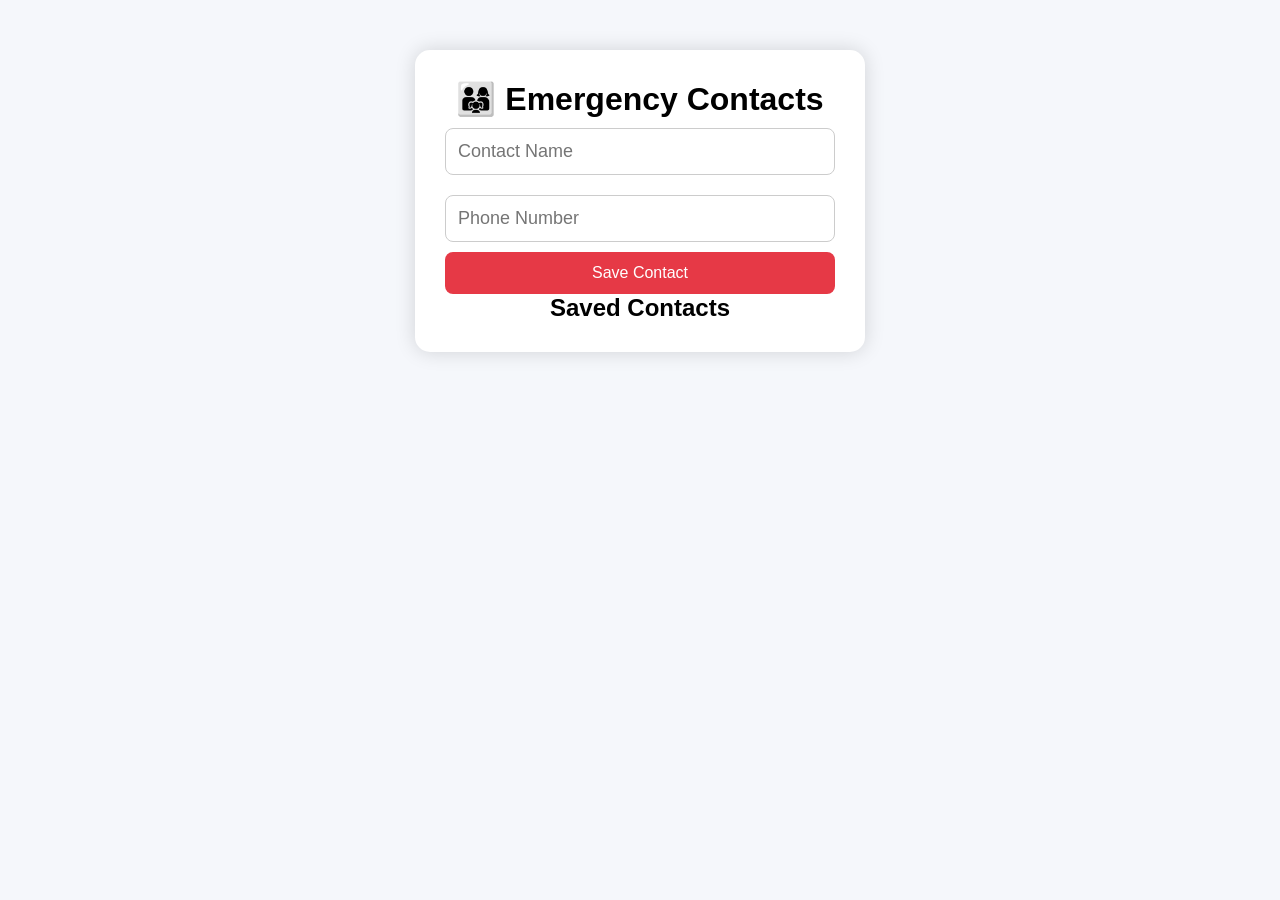
<file: contacts.html>
<!DOCTYPE html>
<html lang="en">

<head>

<meta charset="UTF-8">
<meta name="viewport" content="width=device-width, initial-scale=1.0">

<title>Emergency Contacts</title>

<link rel="stylesheet" href="css/style.css">

</head>

<body>

<div class="contact-page">

<h1>👨‍👩‍👧 Emergency Contacts</h1>

<input type="text" id="name" placeholder="Contact Name">

<input type="text" id="phone" placeholder="Phone Number">

<button onclick="saveContact()">

Save Contact

</button>

<h2>Saved Contacts</h2>

<div id="contactList">

</div>

</div>

<script src="js/contacts.js"></script>

</body>

</html>
</file>
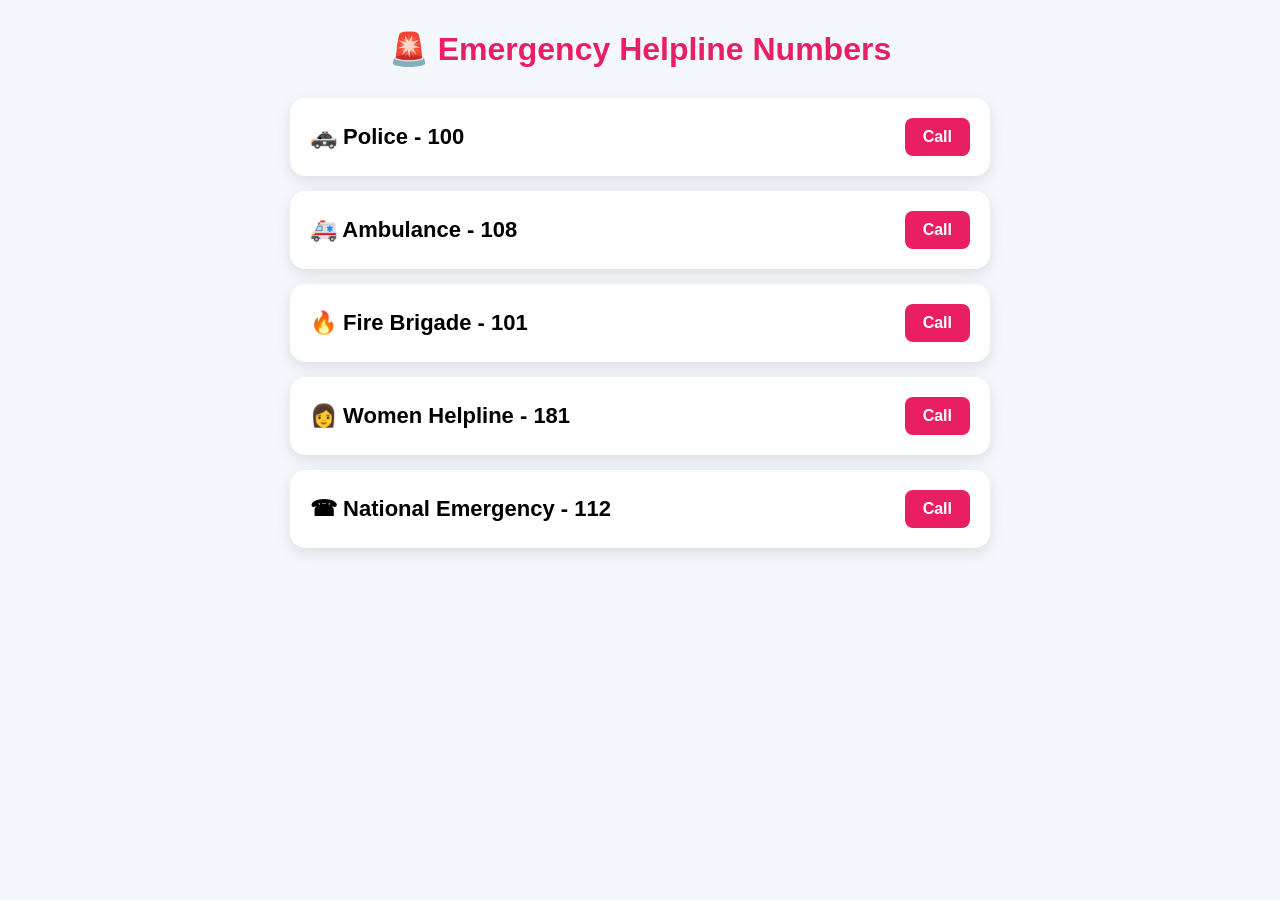
<file: emergency.html>
<!DOCTYPE html>
<html lang="en">
<head>

<meta charset="UTF-8">
<meta name="viewport" content="width=device-width, initial-scale=1.0">

<title>Emergency Numbers</title>

<link rel="stylesheet" href="css/style.css">

<style>

body{
font-family:Arial,sans-serif;
background:#f4f7fb;
margin:0;
padding:30px;
}

.container{
max-width:700px;
margin:auto;
}

h1{
text-align:center;
color:#e91e63;
margin-bottom:30px;
}

.card{
background:white;
padding:20px;
margin:15px 0;
border-radius:15px;
box-shadow:0 5px 15px rgba(0,0,0,.1);
display:flex;
justify-content:space-between;
align-items:center;
}

.card h2{
margin:0;
font-size:22px;
}

.call-btn{
background:#e91e63;
color:white;
padding:10px 18px;
text-decoration:none;
border-radius:8px;
font-weight:bold;
}

.call-btn:hover{
background:#c2185b;
}

</style>

</head>

<body>

<div class="container">

<h1>🚨 Emergency Helpline Numbers</h1>

<div class="card">
<h2>🚓 Police - 100</h2>
<a href="tel:100" class="call-btn">Call</a>
</div>

<div class="card">
<h2>🚑 Ambulance - 108</h2>
<a href="tel:108" class="call-btn">Call</a>
</div>

<div class="card">
<h2>🔥 Fire Brigade - 101</h2>
<a href="tel:101" class="call-btn">Call</a>
</div>

<div class="card">
<h2>👩 Women Helpline - 181</h2>
<a href="tel:181" class="call-btn">Call</a>
</div>

<div class="card">
<h2>☎ National Emergency - 112</h2>
<a href="tel:112" class="call-btn">Call</a>
</div>

</div>

</body>
</html>
</file>
<file: css/style.css>
/* Reset */
*{
    margin:0;
    padding:0;
    box-sizing:border-box;
}

body{
    font-family: Arial, sans-serif;
    background:#f5f7fb;
}

/* Navbar */
.navbar{
    display:flex;
    justify-content:space-between;
    align-items:center;
    padding:15px 50px;
    background:#0A2647;
}

.logo{
    color:white;
    font-size:28px;
    font-weight:bold;
}

.nav-links{
    display:flex;
    list-style:none;
}

.nav-links li{
    margin-left:25px;
}

.nav-links a{
    text-decoration:none;
    color:white;
    font-size:18px;
    transition:0.3s;
}

.nav-links a:hover{
    color:#E63946;
}

.login-btn{
    background:#E63946;
    padding:8px 18px;
    border-radius:5px;
}
/* ================= HERO SECTION ================= */

.hero{
    background:#0A2647;
    color:white;
    text-align:center;
    padding:120px 20px;
}

.hero-text{
    max-width:800px;
    margin:auto;
}

.hero h1{
    font-size:52px;
    margin-bottom:20px;
}

.hero p{
    font-size:20px;
    line-height:35px;
    margin-bottom:40px;
}

.hero-btn{
    display:inline-block;
    background:#E63946;
    color:white;
    text-decoration:none;
    padding:15px 35px;
    border-radius:8px;
    font-size:18px;
    font-weight:bold;
}

.hero-btn:hover{
    background:#c62839;
}/* ================= ABOUT ================= */

.about{

    padding:80px 20px;

    text-align:center;

    background:white;

}

.about h2{

    font-size:40px;

    color:#0A2647;

    margin-bottom:20px;

}

.about p{

    width:80%;

    margin:auto;

    font-size:20px;

    line-height:35px;

    color:#555;

}
/* ================= FEATURES SECTION ================= */

.features{
    padding:80px 40px;
    background:#f4f4f4;
    text-align:center;
}

.features h2{
    font-size:40px;
    color:#0A2647;
    margin-bottom:50px;
}

.feature-container{
    display:grid;
    grid-template-columns:repeat(3,1fr);
    gap:30px;
}

.card{
    background:white;
    padding:30px;
    border-radius:12px;
    box-shadow:0 5px 15px rgba(0,0,0,0.15);
    transition:0.3s;
}

.card:hover{
    transform:translateY(-10px);
}

.card h3{
    color:#E63946;
    margin-bottom:15px;
}

.card p{
    color:#555;
    line-height:25px;
}
/* ================= EMERGENCY SECTION ================= */

.emergency{
    background:#E63946;
    color:white;
    text-align:center;
    padding:70px 20px;
}

.emergency h2{
    font-size:40px;
    margin-bottom:20px;
}

.emergency p{
    font-size:20px;
    max-width:800px;
    margin:auto;
    line-height:35px;
    margin-bottom:30px;
}

.emergency-btn{
    display:inline-block;
    background:white;
    color:#E63946;
    text-decoration:none;
    padding:15px 35px;
    border-radius:8px;
    font-size:18px;
    font-weight:bold;
    transition:0.3s;
}

.emergency-btn:hover{
    background:#0A2647;
    color:white;
}
/* ================= CONTACT SECTION ================= */

.contact{
    padding:80px 20px;
    background:white;
    text-align:center;
}

.contact h2{
    font-size:40px;
    color:#0A2647;
    margin-bottom:40px;
}

.contact-container{
    display:flex;
    justify-content:center;
    gap:30px;
    flex-wrap:wrap;
}

.contact-box{
    width:250px;
    background:#f5f5f5;
    padding:25px;
    border-radius:12px;
    box-shadow:0 5px 15px rgba(0,0,0,0.1);
    transition:0.3s;
}

.contact-box:hover{
    transform:translateY(-8px);
}

.contact-box h3{
    color:#E63946;
    margin-bottom:10px;
}/* ================= FOOTER ================= */

footer{
    background:#0A2647;
    color:white;
    text-align:center;
    padding:25px;
}

footer p{
    margin:5px 0;
}
/* ================= LOGIN ================= */

.login-container{

    height:100vh;

    display:flex;

    justify-content:center;

    align-items:center;

    background:#0A2647;

}

.login-box{

    width:380px;

    background:white;

    padding:40px;

    border-radius:12px;

    text-align:center;

    box-shadow:0 10px 20px rgba(0,0,0,.2);

}

.login-box h2{

    margin-bottom:25px;

    color:#0A2647;

}

.login-box input{

    width:100%;

    padding:15px;

    margin:12px 0;

    border:1px solid #ccc;

    border-radius:8px;

}

.login-box button{

    width:100%;

    padding:15px;

    border:none;

    background:#E63946;

    color:white;

    border-radius:8px;

    cursor:pointer;

    font-size:18px;

}

.login-box button:hover{

    background:#c62839;

}

.login-box p{

    margin-top:20px;

}/* ================= SOS PAGE ================= */

.sos-container{

text-align:center;

padding:60px;

background:#f5f5f5;

min-height:100vh;

}

.sos-container h1{

font-size:45px;

color:#E63946;

margin-bottom:20px;

}

.sos-container p{

font-size:22px;

margin-bottom:40px;

}

.sos-btn{

background:red;

color:white;

padding:20px 60px;

font-size:28px;

border:none;

border-radius:12px;

cursor:pointer;

animation:pulse 1s infinite;

}

@keyframes pulse{

0%{transform:scale(1);}

50%{transform:scale(1.08);}

100%{transform:scale(1);}

}

.normal-btn{

margin-top:15px;

padding:15px 35px;

font-size:18px;

border:none;

background:#0A2647;

color:white;

border-radius:8px;

cursor:pointer;

}

#location{

margin-top:40px;

font-size:22px;

font-weight:bold;

color:#0A2647;

}/* ================= REPORT PAGE ================= */

.report-container{

max-width:700px;

margin:50px auto;

background:white;

padding:40px;

border-radius:12px;

box-shadow:0 5px 20px rgba(0,0,0,.15);

}

.report-container h1{

text-align:center;

margin-bottom:30px;

color:#E63946;

}

.report-container input,
.report-container select,
.report-container textarea{

width:100%;

padding:15px;

margin:15px 0;

border:1px solid #ccc;

border-radius:8px;

font-size:16px;

}

.report-container button{

width:100%;

padding:15px;

background:#E63946;

color:white;

border:none;

border-radius:8px;

font-size:18px;

cursor:pointer;

}

#successMessage{

margin-top:20px;

text-align:center;

color:green;

font-size:20px;

font-weight:bold;

}/* ================= DASHBOARD ================= */

.dashboard{

padding:60px;

background:#f5f5f5;

min-height:100vh;

text-align:center;

}

.dashboard h1{

color:#0A2647;

margin-bottom:10px;

}

.dashboard p{

margin-bottom:40px;

}

.dashboard-grid{

display:grid;

grid-template-columns:repeat(3,1fr);

gap:30px;

}

.dash-card{

background:white;

padding:40px;

border-radius:15px; 

transition: .3s;
cursor: pointer;

text-decoration:none;

color:black;

box-shadow:0 5px 15px rgba(0,0,0,.15);

transition:.3s;

}

.dash-card:hover{

transform:translateY(-10px);

background:#0A2647;

color:white;

}/* ================= CONTACT PAGE ================= */

.contact-page{

width:600px;

margin:50px auto;

background:white;

padding:40px;

border-radius:15px;

box-shadow:0 5px 20px rgba(0,0,0,.2);

text-align:center;

}

.contact-page input{

width:100%;

padding:15px;

margin:15px 0;

font-size:18px;

border-radius:8px;

border:1px solid #ccc;

}

.contact-page button{

padding:15px 35px;

background:#E63946;

color:white;

border:none;

border-radius:8px;

cursor:pointer;

font-size:18px;

}

.contact-page button:hover{

background:#c62839;

}

.contact-item{

display:flex;

justify-content:space-between;

align-items:center;

padding:15px;

margin-top:15px;

background:#f5f5f5;

border-radius:8px;

}

.delete-btn{

background:red;

color:white;

padding:8px 15px;

border:none;

border-radius:5px;

cursor:pointer;

}/* ================= DASHBOARD TOP ================= */

.dashboard-top{
    display:flex;
    justify-content:flex-end;
    margin:20px;
}

.logout-btn{
    background:#E63946;
    color:white;
    border:none;
    padding:12px 25px;
    border-radius:8px;
    cursor:pointer;
    font-size:16px;
    transition:0.3s;
}

.logout-btn:hover{
    background:#0A2647;
}.contact-page{

    width:450px;

    margin:50px auto;

    background:white;

    padding:30px;

    border-radius:15px;

    box-shadow:0 0 20px rgba(0,0,0,.15);

    text-align:center;

}

.contact-page input{

    width:100%;

    padding:12px;

    margin:10px 0;

    border-radius:8px;

    border:1px solid #ccc;

}

.contact-page button{

    width:100%;

    padding:12px;

    background:#E63946;

    color:white;

    border:none;

    border-radius:8px;

    cursor:pointer;

    font-size:16px;

}

.contact-item{

    display:flex;

    justify-content:space-between;

    align-items:center;

    background:#f8f8f8;

    padding:15px;

    margin-top:15px;

    border-radius:10px;

}

.delete-btn{

    background:red;

    color:white;

    border:none;

    padding:8px 15px;

    border-radius:5px;

    cursor:pointer;

}
.dark-mode{

background:#121212;

color:white;


}

.dark-mode .dash-card,
.dark-mode .stat-card{

background:#1f1f1f;

color:white;

}

.dark-mode h1,
.dark-mode h2,
.dark-mode p{

color:white;

}
.welcome-card{

width:90%;

margin:30px auto;

background:linear-gradient(135deg,#ff5f6d,#ffc371);

padding:30px;

border-radius:20px;

text-align:center;

color:white;

box-shadow:0 8px 20px rgba(0,0,0,.2);

animation:fadeIn 1s;

}

.welcome-card h2{

margin-bottom:15px;

font-size:30px;

}

.welcome-card p{

font-size:18px;

line-height:1.6;

}

@keyframes fadeIn{

from{

opacity:0;

transform:translateY(30px);

}

to{

opacity:1;

transform:translateY(0);

}

}
.footer{

margin-top:40px;

background:#222;

color:white;

padding:20px;

text-align:center;

font-size:16px;

}
.dash-card:hover{

transform:translateY(-10px) scale(1.05);

box-shadow:0 10px 25px rgba(0,0,0,.3);

}
.dashboard{

animation:fadeIn 0.8s ease-in-out;

}

@keyframes fadeIn{

from{

opacity:0;

transform:translateY(20px);

}

to{

opacity:1;

transform:translateY(0);

}

}
#loader{

position:fixed;

top:0;

left:0;

width:100%;

height:100%;

background:white;

display:flex;

flex-direction:column;

justify-content:center;

align-items:center;

z-index:9999;

font-size:25px;

}

#loader h1{

color:#e91e63;

margin-bottom:15px;

}
#toast{

position:fixed;

bottom:30px;

right:30px;

background:#4CAF50;

color:white;

padding:15px 25px;

border-radius:10px;

font-size:17px;

display:none;

box-shadow:0 5px 15px rgba(0,0,0,.3);

z-index:9999;

animation:fadeToast .5s;

}

@keyframes fadeToast{

from{

opacity:0;

transform:translateY(20px);

}

to{

opacity:1;

transform:translateY(0);

}

}
/* Mobile Responsive */

@media (max-width:768px){

.dashboard-grid{

display:grid;

grid-template-columns:1fr;

gap:20px;

}

.dashboard{

padding:20px;

}

.welcome-card{

width:95%;

padding:20px;

}

.report-container,
.contact-page,
.sos-container{

width:95%;

margin:auto;

padding:20px;

}

input,
textarea,
select,
button{

width:100%;

font-size:16px;

margin-top:10px;

}

.stat-card{

margin-bottom:15px;

}

}
button{

transition:.3s;

}

button:hover{

transform:scale(1.05);

opacity:.9;

}
input,
textarea,
select{

transition:.3s;

}

input:focus,
textarea:focus,
select:focus{

outline:none;

border:2px solid #e91e63;

box-shadow:0 0 10px rgba(233,30,99,.3);

}
.report-card{

animation:fadeIn .5s;

}
.dash-card{

overflow:hidden;

position:relative;

}

.dash-card::before{

content:"";

position:absolute;

top:0;

left:-100%;

width:100%;

height:100%;

background:rgba(255,255,255,.2);

transition:.5s;

}

.dash-card:hover::before{

left:100%;

}
html{

scroll-behavior:smooth;

}
.password-box{

position:relative;

width:100%;

}

.password-box input{

width:100%;

padding-right:45px;

box-sizing:border-box;

}

.password-box span{

position:absolute;

right:15px;

top:50%;

transform:translateY(-50%);

cursor:pointer;

font-size:20px;

user-select:none;

}
#passwordStrength{

margin-top:8px;

font-weight:bold;

font-size:14px;

}
.profile-section{

text-align:center;

margin-bottom:25px;

}

#profileImage{

width:120px;

height:120px;

border-radius:50%;

object-fit:cover;

border:4px solid #e91e63;

box-shadow:0 5px 15px rgba(0,0,0,.3);

}

#profileUpload{

margin-top:10px;

}
/* ================= MOBILE NAVBAR ================= */

.menu-toggle{
    display:none;
    font-size:30px;
    color:white;
    cursor:pointer;
}

@media screen and (max-width:768px){

    .navbar{
        padding:15px 20px;
        position:relative;
    }

    .menu-toggle{
        display:block;
    }

    .nav-links{
        display:none;
        flex-direction:column;
        position:absolute;
        top:70px;
        left:0;
        width:100%;
        background:#0A2647;
        text-align:center;
        padding:20px 0;
        z-index:1000;
    }

    .nav-links.active{
        display:flex;
    }

    .nav-links li{
        margin:15px 0;
    }

}
/* ================= EDIT PROFILE POPUP ================= */

.edit-btn{

    margin-top:15px;
    padding:10px 20px;
    background:#e91e63;
    color:white;
    border:none;
    border-radius:8px;
    cursor:pointer;
    font-size:16px;
    transition:.3s;

}

.edit-btn:hover{

    background:#c2185b;

}

.modal{

    position:fixed;
    top:0;
    left:0;
    width:100%;
    height:100%;
    background:rgba(0,0,0,.6);
    display:flex;
    justify-content:center;
    align-items:center;
    z-index:9999;

}

.modal-content{

    background:white;
    width:350px;
    max-width:90%;
    padding:25px;
    border-radius:12px;
    text-align:center;
    box-shadow:0 10px 25px rgba(0,0,0,.3);

}

.modal-content h2{

    margin-bottom:20px;
    color:#e91e63;

}

.modal-content input{

    width:90%;
    padding:12px;
    margin:10px 0;
    border:1px solid #ccc;
    border-radius:8px;
    font-size:15px;

}

#saveProfileBtn{

    background:#4CAF50;
    color:white;
    border:none;
    padding:10px 20px;
    border-radius:8px;
    cursor:pointer;
    margin-right:10px;

}

#closeProfileBtn{

    background:#f44336;
    color:white;
    border:none;
    padding:10px 20px;
    border-radius:8px;
    cursor:pointer;

}
</file>
